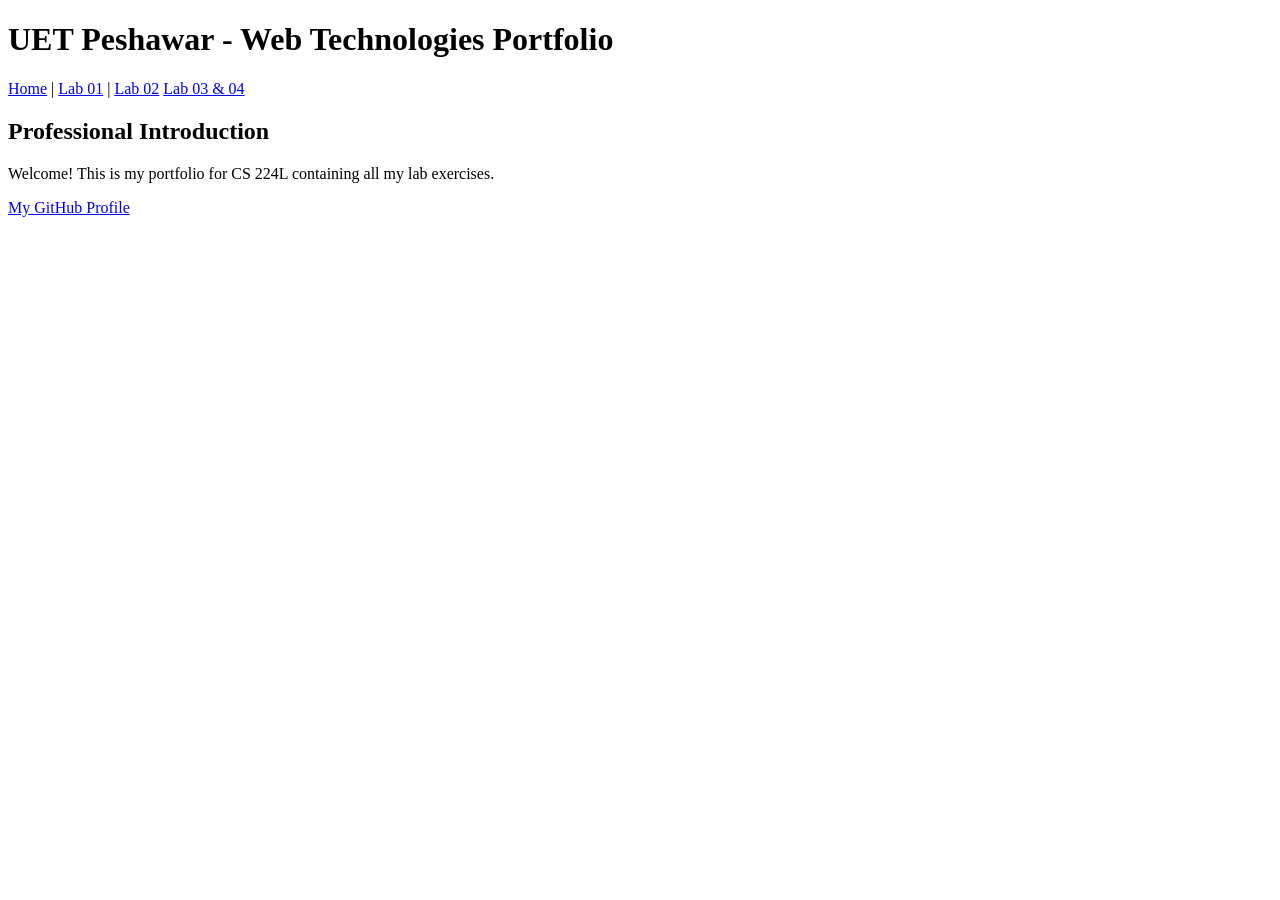
<file: index.html>
<!DOCTYPE html>

<html lang="en">

<head>

    <meta charset="UTF-8">

    <meta name="viewport" content="width=device-width, initial-scale=1.0">

    <title>My Web Tech Portfolio</title>

</head>

<body>

    <header>

        <h1>UET Peshawar - Web Technologies Portfolio</h1>

        <nav>

            <a href="index.html">Home</a> | 

            <a href="lab01/index.html">Lab 01</a> | 

            <a href="lab02/index.html">Lab 02</a>
             <a href="lab03-css/index.html   ">Lab 03 & 04</a>


        </nav>

    </header>

    <main>

        <h2>Professional Introduction</h2>

        <p>Welcome! This is my portfolio for CS 224L containing all my lab exercises.</p>

        <a href="https://github.com/404-Shoaib" target="_blank">My GitHub Profile</a>

    </main>

</body>

</html>
</file>
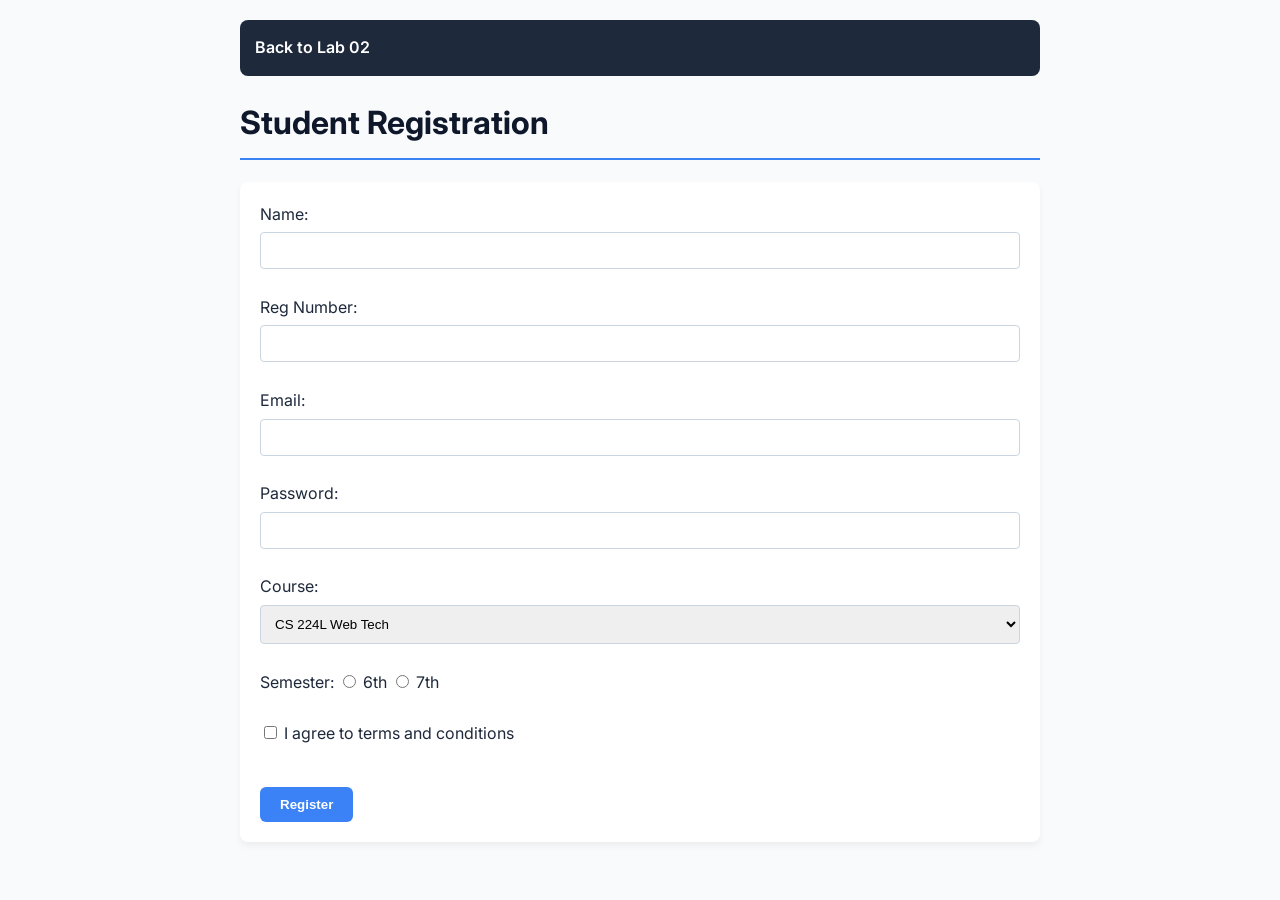
<file: lab02/registration.html>
<!DOCTYPE html>

<html lang="en">

<head><meta charset="UTF-8"><title>Registration Form</title>
<link rel="stylesheet" href="lab02-style.css">
</head>

<body>

    <nav><a href="index.html">Back to Lab 02</a></nav>

    <h1>Student Registration</h1>

    <form action="https://formspree.io/f/your_form_id" method="POST">

        <label>Name: <input type="text" name="name" required></label><br><br>

        <label>Reg Number: <input type="text" name="reg_no" required></label><br><br>

        <label>Email: <input type="email" name="email" required></label><br><br>

        <label>Password: <input type="password" name="password" required></label><br><br>

        

        <label>Course: 

            <select name="course">

                <option value="cs224">CS 224L Web Tech</option>

                <option value="ai">AI</option>

            </select>

        </label><br><br>

        

        <label>Semester: 

            <input type="radio" name="semester" value="6th"> 6th 

            <input type="radio" name="semester" value="7th"> 7th

        </label><br><br>

        

        <label><input type="checkbox" name="terms" required> I agree to terms and conditions</label><br><br>

        <button type="submit">Register</button>

    </form>

</body>

</html>
</file>
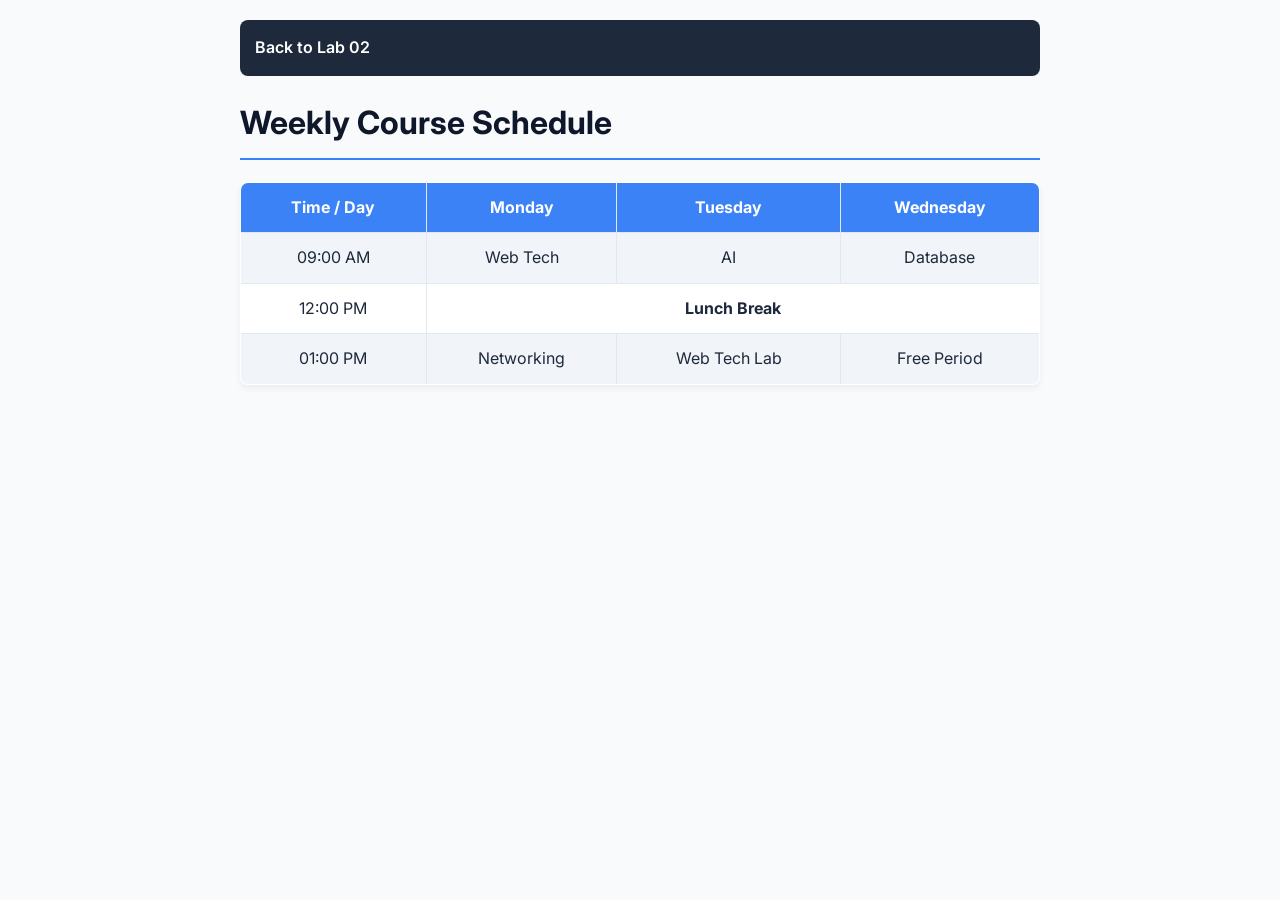
<file: lab02/schedule.html>
<!DOCTYPE html>

<html lang="en">

<head><meta charset="UTF-8"><title>Schedule</title>
<link rel="stylesheet" href="lab02-style.css">
</head>

<body>

    <nav><a href="index.html">Back to Lab 02</a></nav>

    <h1>Weekly Course Schedule</h1>

    <table border="1">

        <tr>

            <th>Time / Day</th><th>Monday</th><th>Tuesday</th><th>Wednesday</th>

        </tr>

        <tr>

            <td>09:00 AM</td><td>Web Tech</td><td>AI</td><td>Database</td>

        </tr>

        <tr>

            <td>12:00 PM</td><td colspan="3" style="text-align:center;"><strong>Lunch Break</strong></td>

        </tr>

        <tr>

            <td>01:00 PM</td><td>Networking</td><td>Web Tech Lab</td><td>Free Period</td>

        </tr>

    </table>

</body>

</html>
</file>
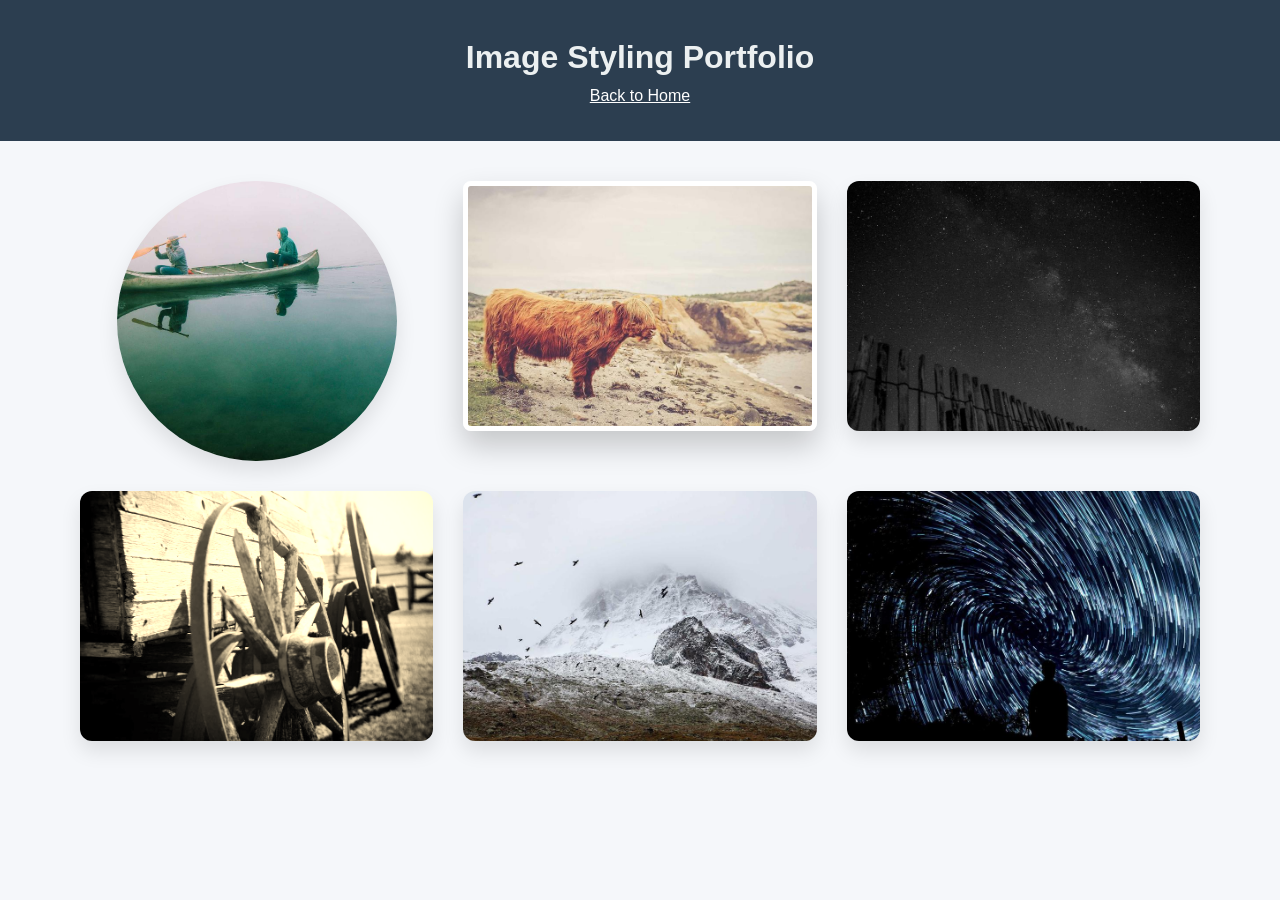
<file: lab03-css/exercises/images.html>
<!DOCTYPE html>
<html lang="en">

<head>
    <meta charset="UTF-8">
    <meta name="viewport" content="width=device-width, initial-scale=1.0">
    <title>Task 4: Images - Lab 03</title>
    <link rel="stylesheet" href="../styles/main.css">
    <style>
        .image-gallery {
            display: grid;
            grid-template-columns: repeat(auto-fit, minmax(280px, 1fr));
            gap: 30px;
            padding: 40px;
            max-width: 1200px;
            margin: 0 auto;
        }

        .img-container {
            position: relative;
            width: 100%;
            height: 250px;
            overflow: hidden;
            border-radius: 12px;
            box-shadow: 0 10px 20px rgba(0, 0, 0, 0.1);
        }

        .img-container img {
            width: 100%;
            height: 100%;
            object-fit: cover;
            transition: transform 0.4s ease, filter 0.4s ease;
        }

        /* 1. Rounded corners and circular */
        .img-circle {
            border-radius: 50%;
            height: 280px;
            width: 280px;
            margin: 0 auto;
        }

        /* 2. Image borders and shadow */
        .img-border {
            border: 5px solid #fff;
            box-shadow: 0 15px 30px rgba(0, 0, 0, 0.2);
            border-radius: 8px;
        }

        /* 3. Hover effects and transitions */
        .hover-zoom:hover img {
            transform: scale(1.1);
        }

        /* 4. CSS Filters */
        .filter-grayscale img {
            filter: grayscale(100%);
        }

        .filter-grayscale:hover img {
            filter: grayscale(0%);
        }

        .filter-sepia img {
            filter: sepia(80%);
        }

        .filter-blur img:hover {
            filter: blur(4px);
        }

        /* 5. Image overlays with text */
        .img-overlay .overlay {
            position: absolute;
            bottom: -100%;
            left: 0;
            width: 100%;
            height: 100%;
            background: linear-gradient(transparent, rgba(0, 0, 0, 0.8));
            display: flex;
            flex-direction: column;
            justify-content: flex-end;
            padding: 20px;
            color: white;
            transition: bottom 0.4s ease;
        }

        .img-overlay:hover .overlay {
            bottom: 0;
        }
    </style>
</head>

<body>
    <header>
        <h1>Image Styling Portfolio</h1>
        <a href="../index.html" style="color:white;">Back to Home</a>
    </header>

    <main class="image-gallery">
        <!-- Circular -->
        <div class="img-container img-circle">
            <img src="../images/gallery/portrait.jpg" alt="Circular Image">
        </div>

        <!-- Border and Shadow -->
        <div class="img-container img-border hover-zoom">
            <img src="../images/gallery/architecture.jpg" alt="Bordered Image">
        </div>

        <!-- Filter Grayscale to Color -->
        <div class="img-container filter-grayscale hover-zoom">
            <img src="../images/gallery/nature.jpg" alt="Grayscale to Color">
        </div>

        <!-- Filter Sepia -->
        <div class="img-container filter-sepia hover-zoom">
            <img src="../images/gallery/history.jpg" alt="Sepia Image">
        </div>

        <!-- Blur on hover -->
        <div class="img-container filter-blur">
            <img src="../images/gallery/tech.jpg" alt="Blur Hover">
            <div class="overlay"
                style="bottom: 0; background: none; text-align: center; justify-content: center; opacity: 0; transition: opacity 0.4s; z-index: 1;">
                <h3 style="text-shadow: 2px 2px 4px #000;">Hidden Content</h3>
            </div>
        </div>

        <!-- Overlay Text -->
        <div class="img-container img-overlay">
            <img src="../images/gallery/abstract.jpg" alt="Overlay Image">
            <div class="overlay">
                <h3>Abstract Art</h3>
                <p>Hover to see details overlay effect.</p>
            </div>
        </div>
    </main>
</body>

</html>
</file>
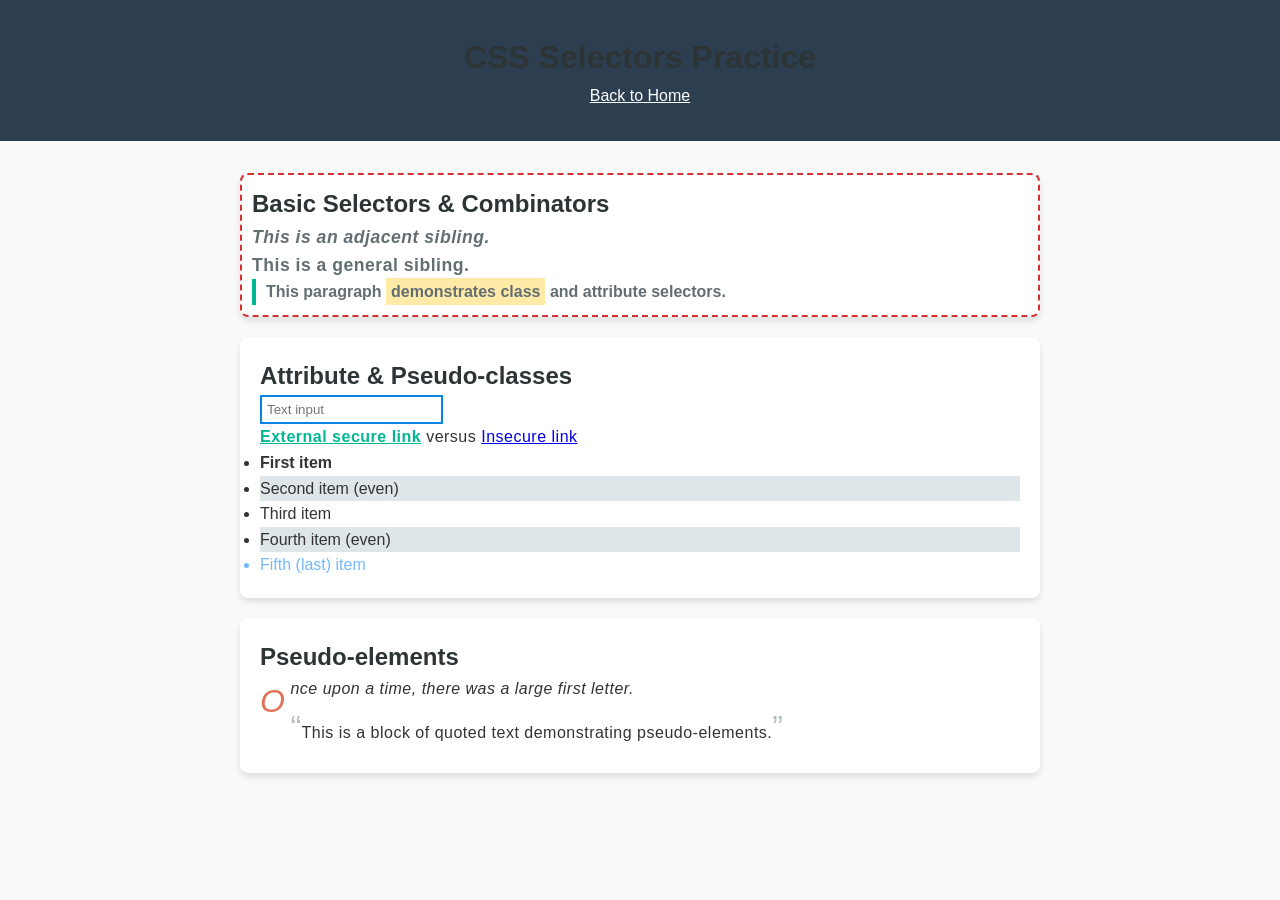
<file: lab03-css/exercises/selectors.html>
<!DOCTYPE html>
<html lang="en">

<head>
    <meta charset="UTF-8">
    <meta name="viewport" content="width=device-width, initial-scale=1.0">
    <title>Task 1: CSS Selectors - Lab 03</title>
    <link rel="stylesheet" href="../styles/main.css">
    <style>
        /* 5 Basic Selectors */
        * {
            box-sizing: border-box;
        }

        /* 1. Universal Selectors handled in main.css usually */
        body {
            background-color: #f9f9f9;
        }

        /* 2. Type Selector */
        .highlight {
            background-color: #ffeaa7;
            padding: 5px;
        }

        /* 3. Class Selector */
        #unique-element {
            font-weight: bold;
            border: 2px dashed #d63031;
            padding: 10px;
        }

        /* 4. ID Selector */
        h1,
        h2 {
            color: #2d3436;
        }

        /* 5. Grouping Selector */

        /* 3 Attribute Selectors */
        input[type="text"] {
            border: 2px solid #0984e3;
            padding: 5px;
        }

        /* 1. Exact attribute */
        a[href^="https"] {
            color: #00b894;
            font-weight: bold;
        }

        /* 2. Starts with attribute */
        [data-status="active"] {
            border-left: 4px solid #00b894;
            padding-left: 10px;
        }

        /* 3. Presence of attribute */

        /* 4 Combinators */
        .container p {
            color: #636e72;
        }

        /* 1. Descendant */
        .container>p {
            font-size: 1.1em;
        }

        /* 2. Child */
        h2+p {
            margin-top: 0;
            font-style: italic;
        }

        /* 3. Adjacent Sibling */
        h2~p {
            letter-spacing: 0.5px;
        }

        /* 4. General Sibling */

        /* 5 Pseudo-classes */
        a.hover-link:hover {
            color: #d63031;
            text-decoration: underline;
        }

        /* 1. :hover */
        input:focus {
            background-color: #e8f4f8;
        }

        /* 2. :focus */
        ul li:first-child {
            font-weight: bold;
        }

        /* 3. :first-child */
        ul li:last-child {
            color: #74b9ff;
        }

        /* 4. :last-child */
        ul li:nth-child(even) {
            background-color: #dfe6e9;
        }

        /* 5. :nth-child */

        /* 2 Pseudo-elements */
        .special-text::first-letter {
            font-size: 2em;
            float: left;
            margin-right: 5px;
            color: #e17055;
        }

        /* 1. ::first-letter */
        .quote::before {
            content: "“";
            font-size: 2em;
            color: #b2bec3;
        }

        /* 2. ::before */
        .quote::after {
            content: "”";
            font-size: 2em;
            color: #b2bec3;
        }

        /* 2. ::after */

        section {
            background: white;
            padding: 20px;
            margin: 20px auto;
            max-width: 800px;
            border-radius: 8px;
            box-shadow: 0 4px 6px rgba(0, 0, 0, 0.1);
        }
    </style>
</head>

<body>
    <header>
        <h1>CSS Selectors Practice</h1>
        <a href="../index.html" style="color:white;">Back to Home</a>
    </header>

    <main>
        <section class="container" id="unique-element">
            <h2>Basic Selectors & Combinators</h2>
            <p>This is an adjacent sibling.</p>
            <p>This is a general sibling.</p>
            <div data-status="active">
                <p>This paragraph <span class="highlight">demonstrates class</span> and attribute selectors.</p>
            </div>
        </section>

        <section>
            <h2>Attribute & Pseudo-classes</h2>
            <form>
                <input type="text" placeholder="Text input">
            </form>
            <p><a href="https://example.com" class="hover-link">External secure link</a> versus <a
                    href="http://example.com" class="hover-link">Insecure link</a></p>

            <ul>
                <li>First item</li>
                <li>Second item (even)</li>
                <li>Third item</li>
                <li>Fourth item (even)</li>
                <li>Fifth (last) item</li>
            </ul>
        </section>

        <section>
            <h2>Pseudo-elements</h2>
            <p class="special-text">Once upon a time, there was a large first letter.</p>
            <p class="quote">This is a block of quoted text demonstrating pseudo-elements.</p>
        </section>
    </main>
</body>

</html>
</file>
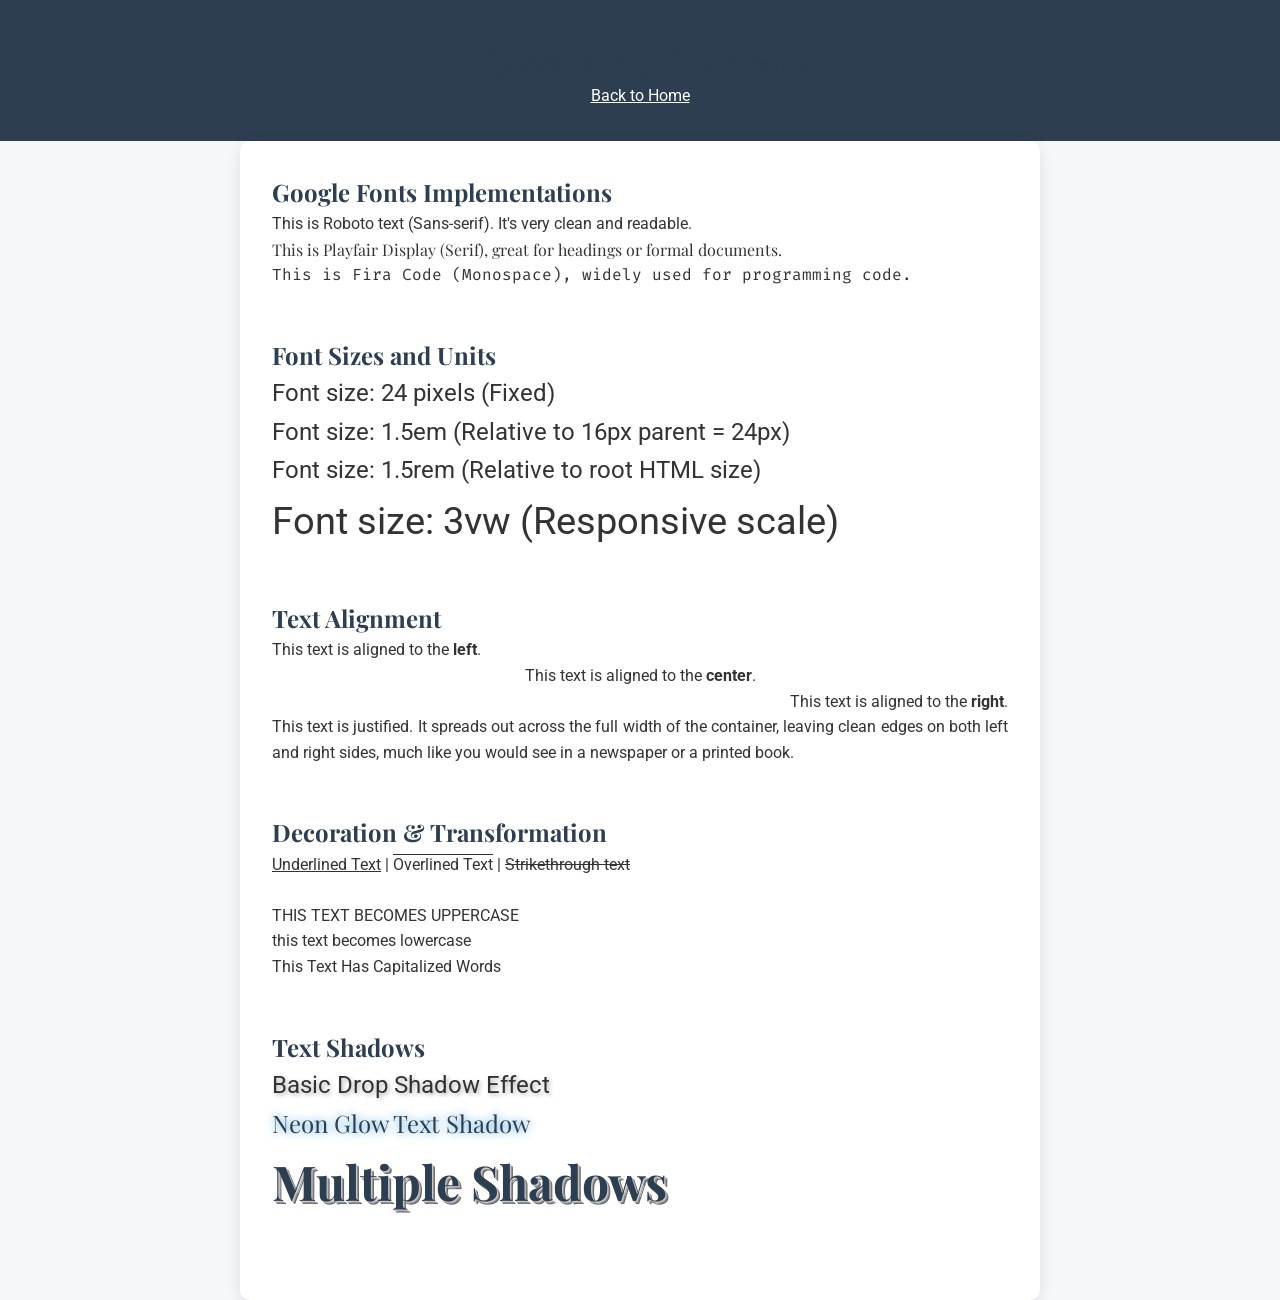
<file: lab03-css/exercises/typography.html>
<!DOCTYPE html>
<html lang="en">

<head>
    <meta charset="UTF-8">
    <meta name="viewport" content="width=device-width, initial-scale=1.0">
    <title>Task 2: Typography - Lab 03</title>
    <link rel="stylesheet" href="../styles/main.css">
    <link rel="stylesheet" href="../styles/typography.css">
</head>

<body>
    <header>
        <h1>Typography Showcase</h1>
        <a href="../index.html" style="color:white;">Back to Home</a>
    </header>

    <main class="typography-showcase">
        <section>
            <h2>Google Fonts Implementations</h2>
            <p class="font-roboto">This is Roboto text (Sans-serif). It's very clean and readable.</p>
            <p class="font-playfair">This is Playfair Display (Serif), great for headings or formal documents.</p>
            <p class="font-fira">This is Fira Code (Monospace), widely used for programming code.</p>
        </section>

        <section>
            <h2>Font Sizes and Units</h2>
            <p class="size-px">Font size: 24 pixels (Fixed)</p>
            <div style="font-size: 16px;">
                <p class="size-em">Font size: 1.5em (Relative to 16px parent = 24px)</p>
            </div>
            <p class="size-rem">Font size: 1.5rem (Relative to root HTML size)</p>
            <p class="size-vw">Font size: 3vw (Responsive scale)</p>
        </section>

        <section>
            <h2>Text Alignment</h2>
            <p class="align-left">This text is aligned to the <strong>left</strong>.</p>
            <p class="align-center">This text is aligned to the <strong>center</strong>.</p>
            <p class="align-right">This text is aligned to the <strong>right</strong>.</p>
            <p class="align-justify">This text is justified. It spreads out across the full width of the container,
                leaving clean edges on both left and right sides, much like you would see in a newspaper or a printed
                book.</p>
        </section>

        <section>
            <h2>Decoration & Transformation</h2>
            <div>
                <span class="text-underline">Underlined Text</span> |
                <span class="text-overline">Overlined Text</span> |
                <span class="text-linethrough">Strikethrough text</span>
            </div>
            <br>
            <div>
                <p class="text-uppercase">this text becomes uppercase</p>
                <p class="text-lowercase">THIS TEXT BECOMES LOWERCASE</p>
                <p class="text-capitalize">this text has capitalized words</p>
            </div>
        </section>

        <section>
            <h2>Text Shadows</h2>
            <p class="shadow-basic font-roboto size-px">Basic Drop Shadow Effect</p>
            <p class="shadow-glow font-playfair size-px">Neon Glow Text Shadow</p>
            <h3 class="shadow-multiple font-sans">Multiple Shadows</h3>
        </section>
    </main>

</body>

</html>
</file>
<file: lab02/lab02-style.css>
@import url('https://fonts.googleapis.com/css2?family=Inter:wght@400;600;700&display=swap');

/* Base & Typography */
body { font-family: 'Inter', sans-serif; background: #f8fafc; color: #1e293b; max-width: 800px; margin: 0 auto; padding: 20px; line-height: 1.6; }
h1 { color: #0f172a; border-bottom: 2px solid #3b82f6; padding-bottom: 10px; }

/* Navigation */
nav { background: #1e293b; padding: 15px; border-radius: 8px; margin-bottom: 20px; display: flex; gap: 15px; flex-wrap: wrap; }
nav a { color: white; text-decoration: none; font-weight: 600; transition: color 0.3s; }
nav a:hover { color: #38bdf8; }

/* Profile Image */
img { border-radius: 50%; border: 4px solid white; box-shadow: 0 4px 6px rgba(0,0,0,0.1); transition: transform 0.3s; }
img:hover { transform: scale(1.05); }

/* Task 12: Zebra Striped Table */
table { width: 100%; border-collapse: collapse; background: white; border-radius: 8px; overflow: hidden; box-shadow: 0 4px 6px rgba(0,0,0,0.05); }
th, td { padding: 12px; text-align: center; border: 1px solid #e2e8f0; }
th { background: #3b82f6; color: white; }
tr:nth-child(even) { background-color: #f1f5f9; } /* Zebra Striping */
tr:hover { background-color: #e0f2fe; } /* Hover Effect */

/* Forms */
form { background: white; padding: 20px; border-radius: 8px; box-shadow: 0 4px 6px rgba(0,0,0,0.05); }
input[type="text"], input[type="email"], input[type="password"], select { width: 100%; padding: 10px; margin-top: 5px; border: 1px solid #cbd5e1; border-radius: 4px; box-sizing: border-box; }
button { background: #3b82f6; color: white; padding: 10px 20px; border: none; border-radius: 6px; cursor: pointer; font-weight: 600; margin-top: 15px; }
button:hover { background: #2563eb; }
</file>
<file: lab03-css/styles/main.css>
/* Variables and Resets */
:root {
    --primary-color: #3498db;
    --primary-dark: #2980b9;
    --secondary-color: #2ecc71;
    --bg-color: #f5f7fa;
    --text-color: #333;
    --header-bg: #2c3e50;
    --header-text: #ecf0f1;
    --card-bg: #fff;
    --error-color: #e74c3c;
    --success-color: #27ae60;
    --shadow-soft: 0 4px 6px rgba(0, 0, 0, 0.1);
    --shadow-hard: 0 10px 20px rgba(0, 0, 0, 0.15);
    --border-radius: 8px;
    --transition-speed: 0.3s;
}

* {
    margin: 0;
    padding: 0;
    box-sizing: border-box;
}

body {
    font-family: 'Segoe UI', Tahoma, Geneva, Verdana, sans-serif;
    background-color: var(--bg-color);
    color: var(--text-color);
    line-height: 1.6;
}

/* Base Layout */
header {
    background-color: var(--header-bg);
    color: var(--header-text);
    padding: 2rem;
    text-align: center;
}

main {
    max-width: 1200px;
    margin: 2rem auto;
    padding: 0 1rem;
}

section {
    margin-bottom: 3rem;
}

footer {
    text-align: center;
    padding: 2rem;
    background-color: var(--header-bg);
    color: var(--header-text);
    margin-top: 4rem;
}

/* Task 8: Navigation Menu Styling */
.main-nav {
    background-color: #fff;
    box-shadow: 0 2px 4px rgba(0,0,0,0.1);
    position: sticky;
    top: 0;
    z-index: 100;
}

.main-nav ul {
    list-style: none;
    display: flex;
    justify-content: center;
    flex-wrap: wrap;
}

.main-nav li {
    margin: 0;
    position: relative;
}

.main-nav a {
    display: block;
    padding: 1rem 1.5rem;
    text-decoration: none;
    color: var(--text-color);
    font-weight: 500;
    transition: background-color var(--transition-speed), color var(--transition-speed);
}

.main-nav a:hover, .main-nav a.active {
    background-color: var(--primary-color);
    color: white;
}

/* Dropdown styling (basic) */
.dropdown-menu {
    display: none;
    position: absolute;
    top: 100%;
    left: 0;
    background-color: #fff;
    box-shadow: var(--shadow-soft);
    min-width: 200px;
}
.main-nav li:hover .dropdown-menu {
    display: block;
}

@media (max-width: 768px) {
    .main-nav ul {
        flex-direction: column;
    }
    .main-nav a {
        text-align: center;
        border-bottom: 1px solid #eee;
    }
}
</file>
<file: lab03-css/styles/typography.css>
/* Task 2: Typography Showcase */
@import url('https://fonts.googleapis.com/css2?family=Roboto:wght@300;400;700&family=Playfair+Display:ital,wght@0,400;0,700;1,400&family=Fira+Code:wght@400;600&display=swap');

/* Web-safe fallbacks */
:root {
    --font-sans: 'Roboto', Arial, sans-serif;
    --font-serif: 'Playfair Display', Times, serif;
    --font-mono: 'Fira Code', Courier, monospace;
}

body {
    font-family: var(--font-sans);
}

.typography-showcase {
    max-width: 800px;
    margin: 0 auto;
    padding: 2rem;
    background: #fff;
    border-radius: 10px;
    box-shadow: 0 4px 15px rgba(0, 0, 0, 0.1);
}

h1,
h2,
h3 {
    font-family: var(--font-serif);
    color: #2c3e50;
}

/* 1. Google Fonts Implementations */
.font-roboto {
    font-family: var(--font-sans);
}

.font-playfair {
    font-family: var(--font-serif);
}

.font-fira {
    font-family: var(--font-mono);
}

/* 2. Various font sizes using different units */
.size-px {
    font-size: 24px;
}

.size-em {
    font-size: 1.5em;
}

/* Relative to parent */
.size-rem {
    font-size: 1.5rem;
}

/* Relative to root */
.size-vw {
    font-size: 3vw;
}

/* Responsive based on viewport width */

/* 3. Text Alignment */
.align-left {
    text-align: left;
}

.align-center {
    text-align: center;
}

.align-right {
    text-align: right;
}

.align-justify {
    text-align: justify;
}

/* 4. Text Decoration and Transformation */
.text-underline {
    text-decoration: underline;
}

.text-overline {
    text-decoration: overline;
}

.text-linethrough {
    text-decoration: line-through;
}

.text-uppercase {
    text-transform: uppercase;
}

.text-lowercase {
    text-transform: lowercase;
}

.text-capitalize {
    text-transform: capitalize;
}

/* 5. Text Shadow Effects */
.shadow-basic {
    text-shadow: 2px 2px 4px rgba(0, 0, 0, 0.3);
}

.shadow-glow {
    text-shadow: 0 0 10px #3498db;
    color: #2c3e50;
}

.shadow-multiple {
    text-shadow: 1px 1px 0 #ccc, 2px 2px 0 #999, 3px 3px 0 #666;
    font-size: 3rem;
}

.shadow-inset {
    background-color: #333;
    color: transparent;
    text-shadow: 2px 2px 3px rgba(255, 255, 255, 0.5);
    background-clip: text;
    -webkit-background-clip: text;
}
</file>
